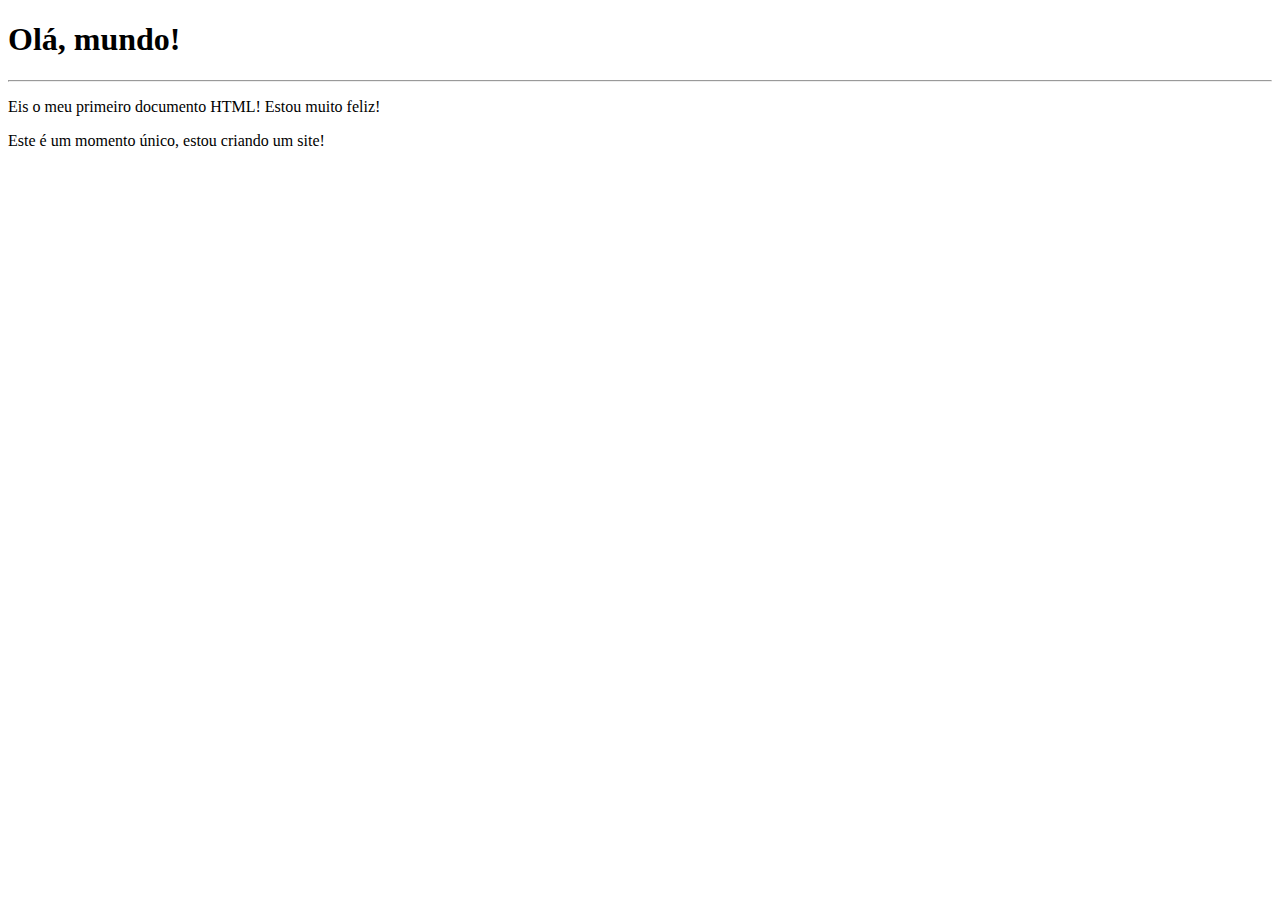
<file: exercicios/ex001/index.html>
<!DOCTYPE html>
<html lang="pt-br">
<head>
    <meta charset="UTF-8">
    <meta name="viewport" content="width=device-width, initial-scale=1.0">
    <title>EX001 - Meu primeiro exercício</title>
</head>
<body>
    <h1>Olá, mundo!</h1>
    <hr>
    <p>Eis o meu primeiro documento HTML! Estou muito feliz!</p>
    <p>Este é um momento único, estou criando um site!</p>
</body>
</html>
</file>
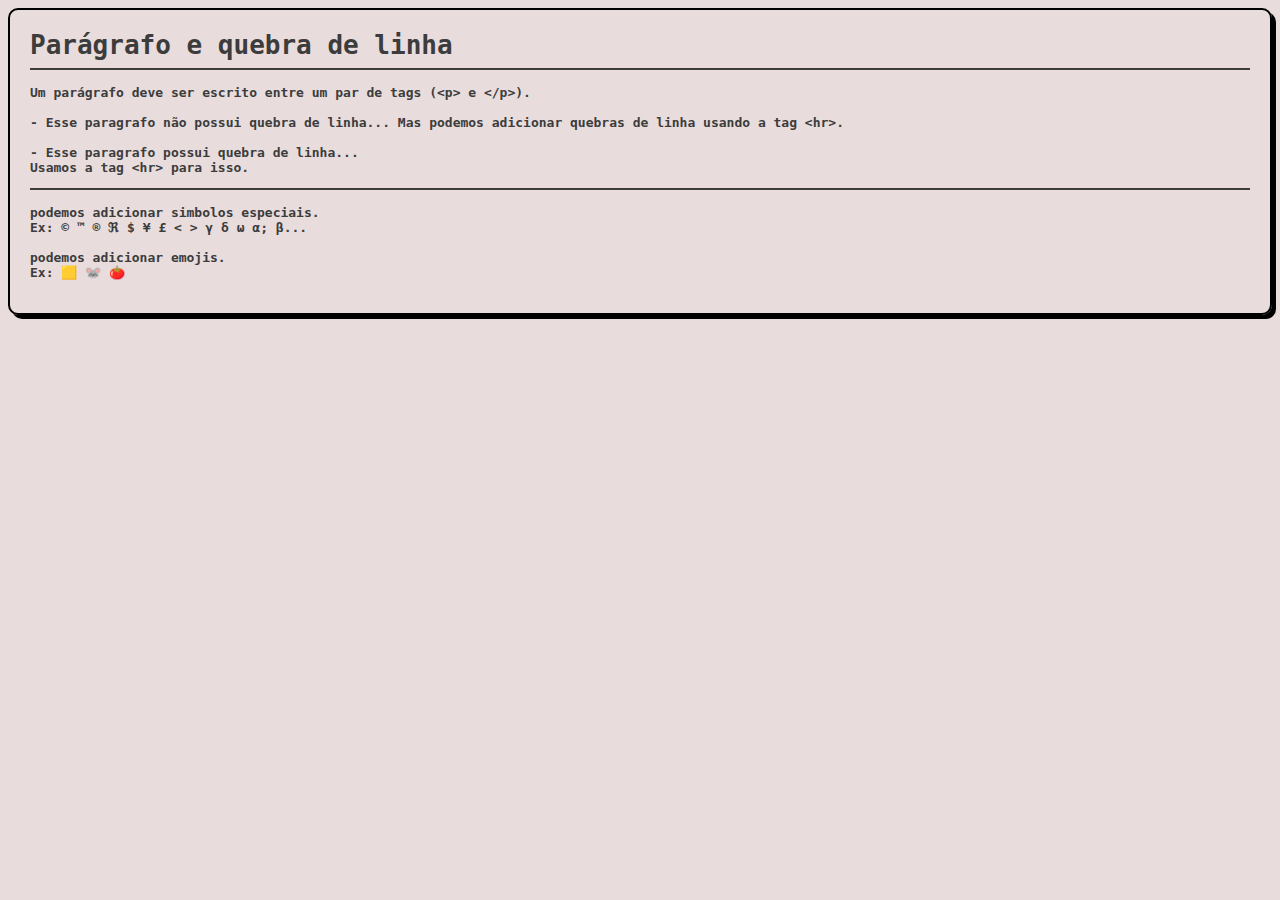
<file: exercicios/ex002/index.html>
<!DOCTYPE html>
<html lang="pt-br">
<head>
    <meta charset="UTF-8">
    <meta name="viewport" content="width=device-width, initial-scale=1.0">
    <link rel="stylesheet" href="style.css">
    <title>EX002 - Parágrafos</title>
</head>
<body>
<div class="content">
    <h1>Parágrafo e quebra de linha</h1>
    <hr>
    <p>Um parágrafo deve ser escrito entre um par de tags (&lt;p&gt; e &lt;/p&gt;).</p>
    <p>- Esse paragrafo não possui quebra de linha... Mas podemos adicionar quebras de linha usando a tag &lt;hr&gt;.</p>
    <p>- Esse paragrafo possui quebra de linha...<br>
     Usamos a tag &lt;hr&gt; para isso.</p>
    <hr>
    <p>podemos adicionar simbolos especiais.<br>
    Ex: &copy; &trade; &reg; &real; &dollar; &yen; &pound; &lt; &gt; &gamma; &delta; &omega; &alpha;; &beta;...</p>
    <p>podemos adicionar emojis.<br>
    Ex: &#x1F7E8; &#x1F42D; &#x1F345;</p>
</div>
</body>
</html>
</file>
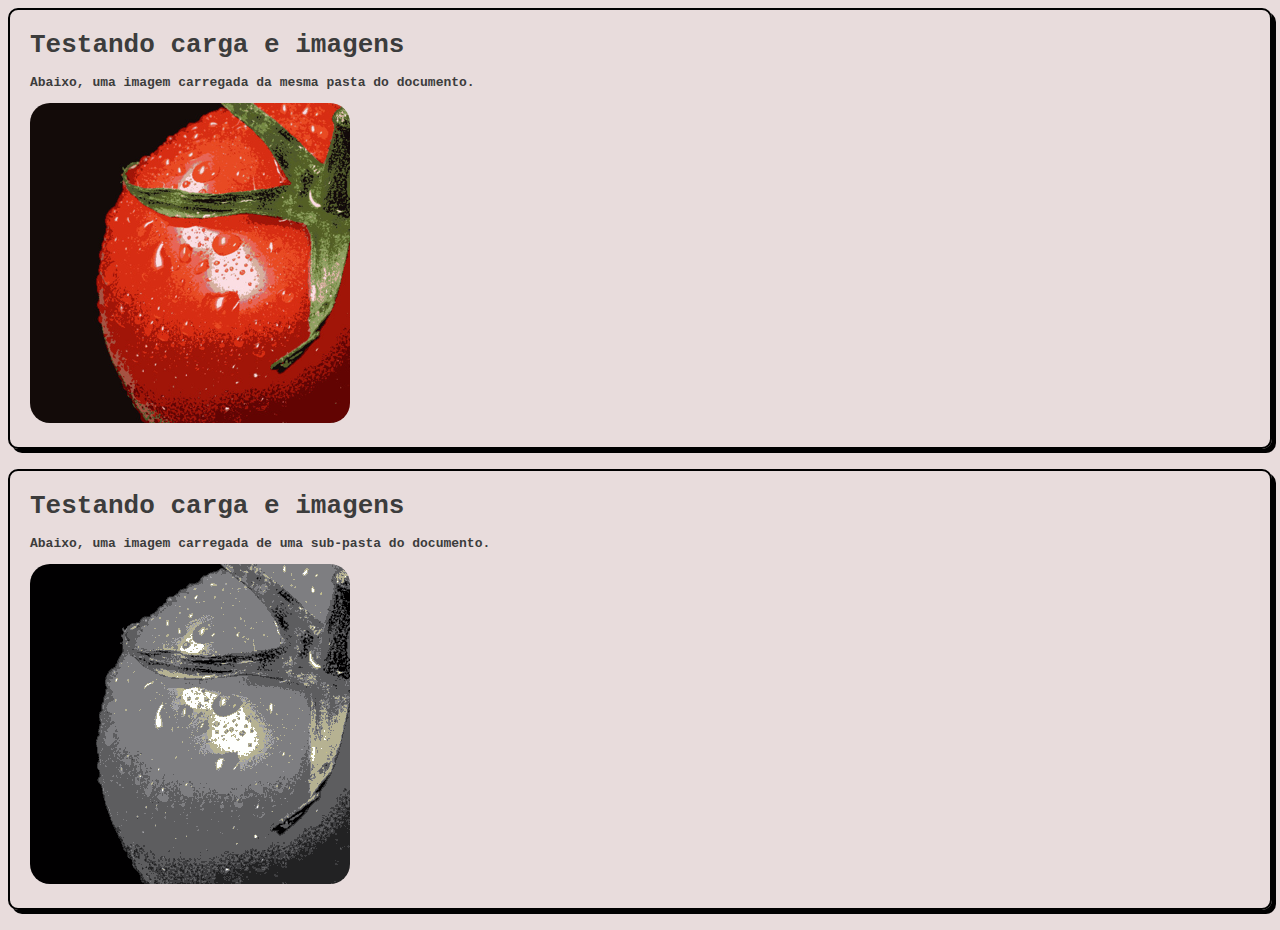
<file: exercicios/ex003/index.html>
<!DOCTYPE html>
<html lang="pt-br">
<head>
    <meta charset="UTF-8">
    <meta name="viewport" content="width=device-width, initial-scale=1.0">
    <link rel="stylesheet" href="style.css">
    <title>EX003 - imagens</title>
</head>
<body>
    <div class="content">
        <h1>Testando carga e imagens</h1>
        <p>Abaixo, uma imagem carregada da mesma pasta do documento.</p>
        <img src="tomato1.png" alt="um tomate">
    </div>
    <div class="content">
        <h1>Testando carga e imagens</h1>
        <p>Abaixo, uma imagem carregada de uma sub-pasta do documento.</p>
        <img src="imagens/tomato2.png" alt="um tomate">
    </div>
</body>
</html>
</file>
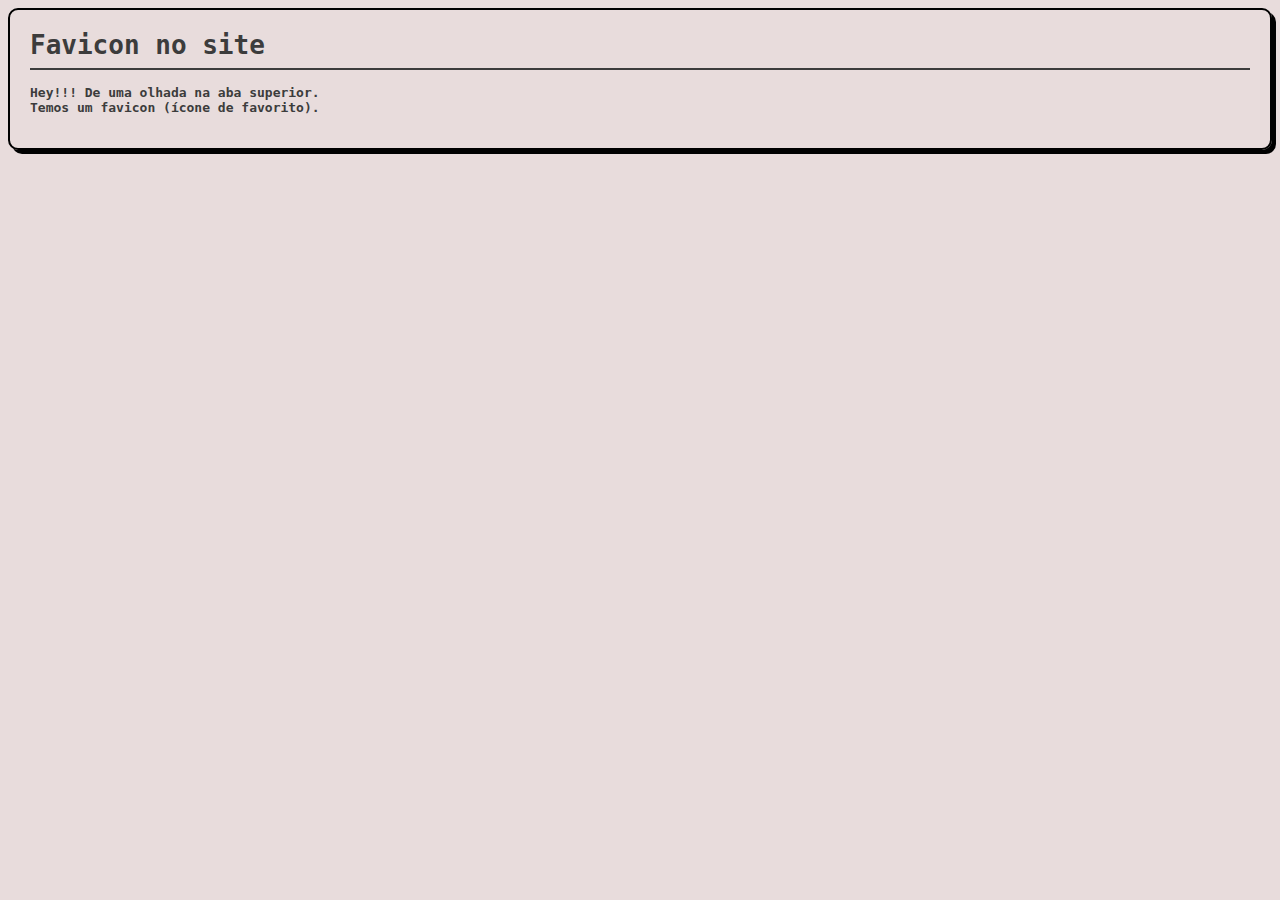
<file: exercicios/ex004/index.html>
<!DOCTYPE html>
<html lang="pt-br">
<head>
    <meta charset="UTF-8">
    <meta name="viewport" content="width=device-width, initial-scale=1.0">
    <link rel="stylesheet" href="style.css">
    <link rel="shortcut icon" href="tomato.ico" type="image/x-icon">
    <title>EX004 - Teste de Favicon</title>
</head>
<body>
    <div class="content">
        <h1>Favicon no site</h1>
        <hr>
        <p>Hey!!! De uma olhada na aba superior.<br>
        Temos um favicon (ícone de favorito).</p>
    </div>
</body>
</html>
</file>
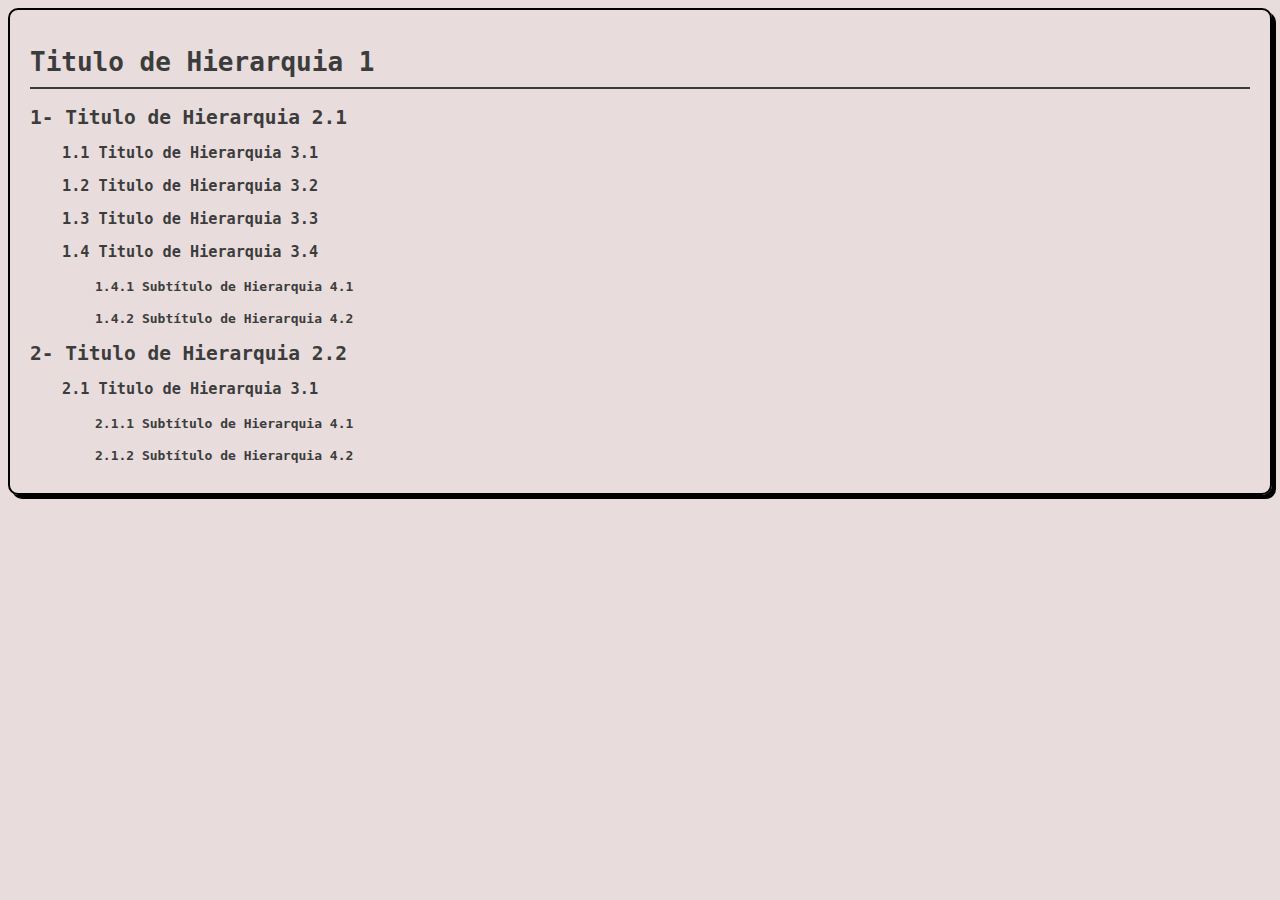
<file: exercicios/ex006/index.html>
<!DOCTYPE html>
<html lang="pt-br">
<head>
    <meta charset="UTF-8">
    <meta name="viewport" content="width=device-width, initial-scale=1.0">
    <link rel="stylesheet" href="style.css">
    <title>EX006 - Hierarquia de títulos</title>
</head>
<body>
    <div class="content">
        <h1>Titulo de Hierarquia 1</h1>
        <hr>
        <h2>1- Titulo de Hierarquia 2.1</h2>
        <h3>1.1 Titulo de Hierarquia 3.1</h3>
        <h3>1.2 Titulo de Hierarquia 3.2</h3>
        <h3>1.3 Titulo de Hierarquia 3.3</h3>
        <h3>1.4 Titulo de Hierarquia 3.4</h3>
        <h4>1.4.1 Subtítulo de Hierarquia 4.1</h4>
        <h4>1.4.2 Subtítulo de Hierarquia 4.2</h4>
        <h2>2- Titulo de Hierarquia 2.2</h2>
        <h3>2.1 Titulo de Hierarquia 3.1</h3>
        <h4>2.1.1 Subtítulo de Hierarquia 4.1</h4>
        <h4>2.1.2 Subtítulo de Hierarquia 4.2</h4>
    </div>
</body>
</html>
</file>
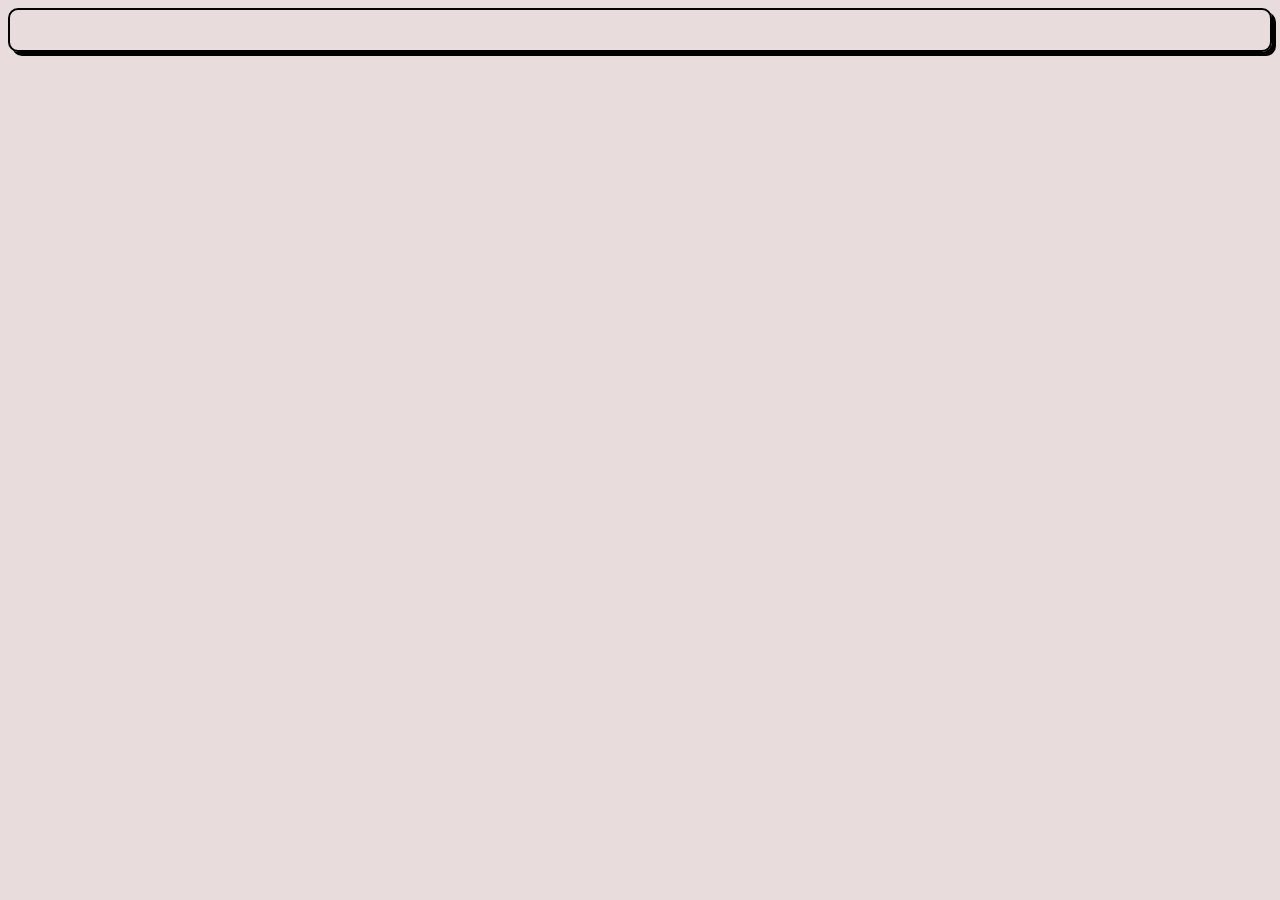
<file: exercicios/ex007/index.html>
<!DOCTYPE html>
<html lang="pt-br">
<head>
    <meta charset="UTF-8">
    <meta name="viewport" content="width=device-width, initial-scale=1.0">
    <link rel="stylesheet" href="style.css">
    <title>EX007 - </title>
</head>
<body>
    <div class="content">
        
    </div>
</body>
</html>
</file>
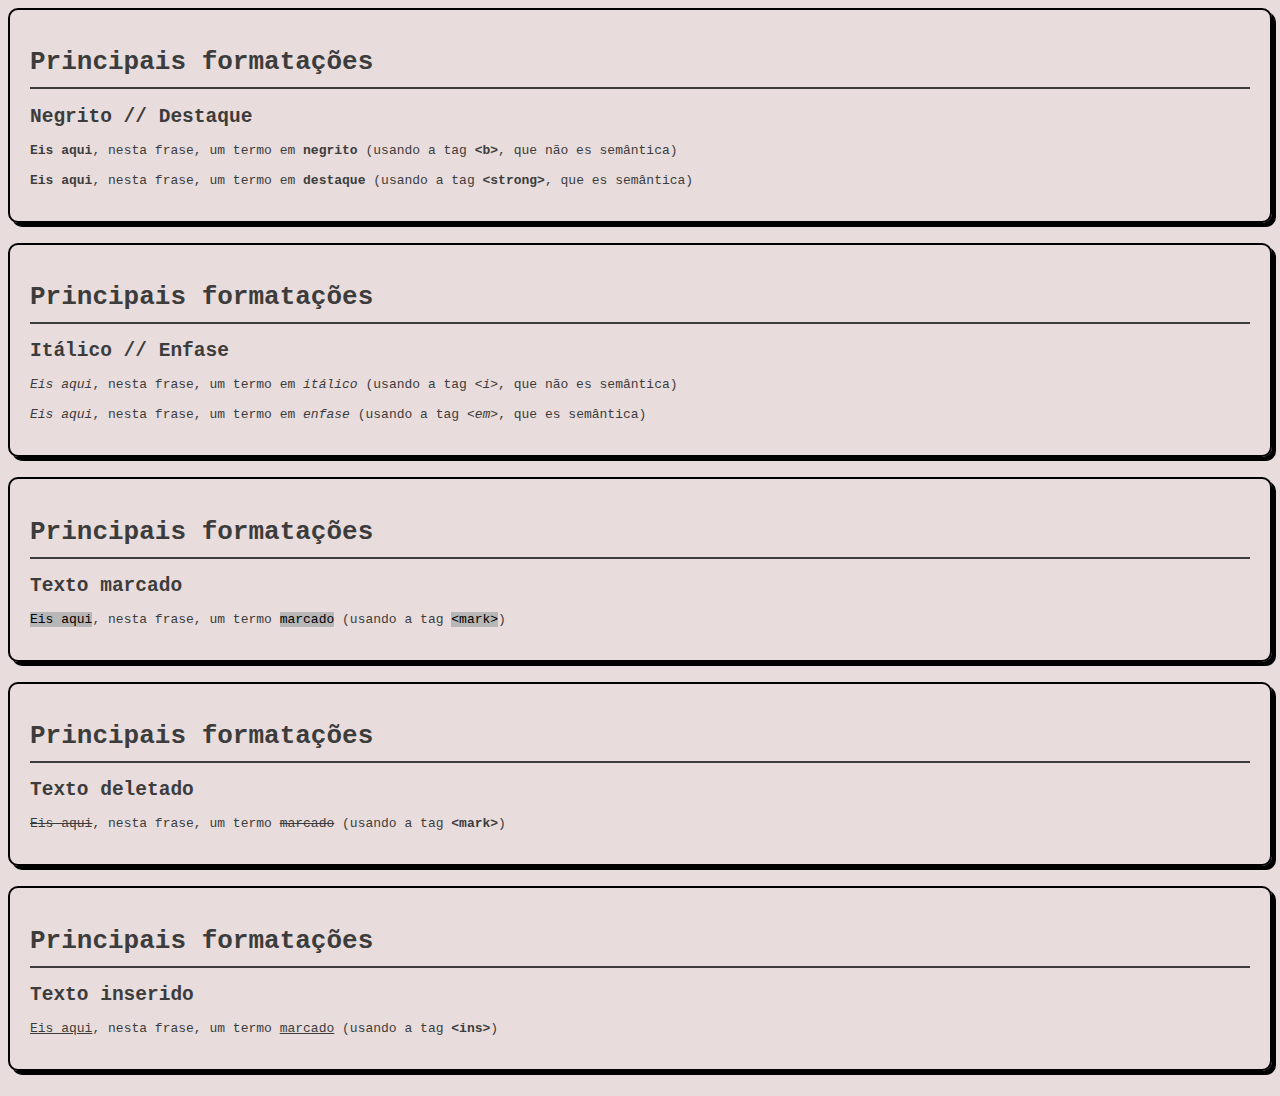
<file: exercicios/ex008/index.html>
<!DOCTYPE html>
<html lang="pt-br">
<head>
    <meta charset="UTF-8">
    <meta name="viewport" content="width=device-width, initial-scale=1.0">
    <link rel="stylesheet" href="style.css">
    <title>EX008 - Formatação de texto</title>
</head>
<body>
    <div class="content">
        <h1>Principais formatações</h1>
        <hr>
        <h2>Negrito // Destaque</h2>
        <p><b>Eis aqui</b>, nesta frase, um termo em <b>negrito</b> (usando a tag <b>&lt;b&gt;</b>, que não es semântica)</p>
        <p><strong>Eis aqui</strong>, nesta frase, um termo em <strong>destaque</strong> (usando a tag <b>&lt;strong&gt;</b>, que es semântica)</p>
    </div>
    <div class="content">
        <h1>Principais formatações</h1>
        <hr>
        <h2>Itálico // Enfase</h2>
        <p><i>Eis aqui</i>, nesta frase, um termo em <i>itálico</i> (usando a tag <i>&lt;i&gt;</i>, que não es semântica)</p>
        <p><em>Eis aqui</em>, nesta frase, um termo em <em>enfase</em> (usando a tag <em>&lt;em&gt;</em>, que es semântica)</p>
    </div>
    <div class="content">
        <h1>Principais formatações</h1>
        <hr>
        <h2>Texto marcado</h2>
        <p><mark>Eis aqui</mark>, nesta frase, um termo <mark>marcado</mark> (usando a tag <mark>&lt;mark&gt;</mark>)</p>
    </div>
    <div class="content">
        <h1>Principais formatações</h1>
        <hr>
        <h2>Texto deletado</h2>
        <p><del>Eis aqui</del>, nesta frase, um termo <del>marcado</del> (usando a tag <strong>&lt;mark&gt;</strong>)</p>
    </div>
    <div class="content">
        <h1>Principais formatações</h1>
        <hr>
        <h2>Texto inserido</h2>
        <p><ins>Eis aqui</ins>, nesta frase, um termo <ins>marcado</ins> (usando a tag <strong>&lt;ins&gt;</strong>)</p>
    </div>
</body>
</html>
</file>
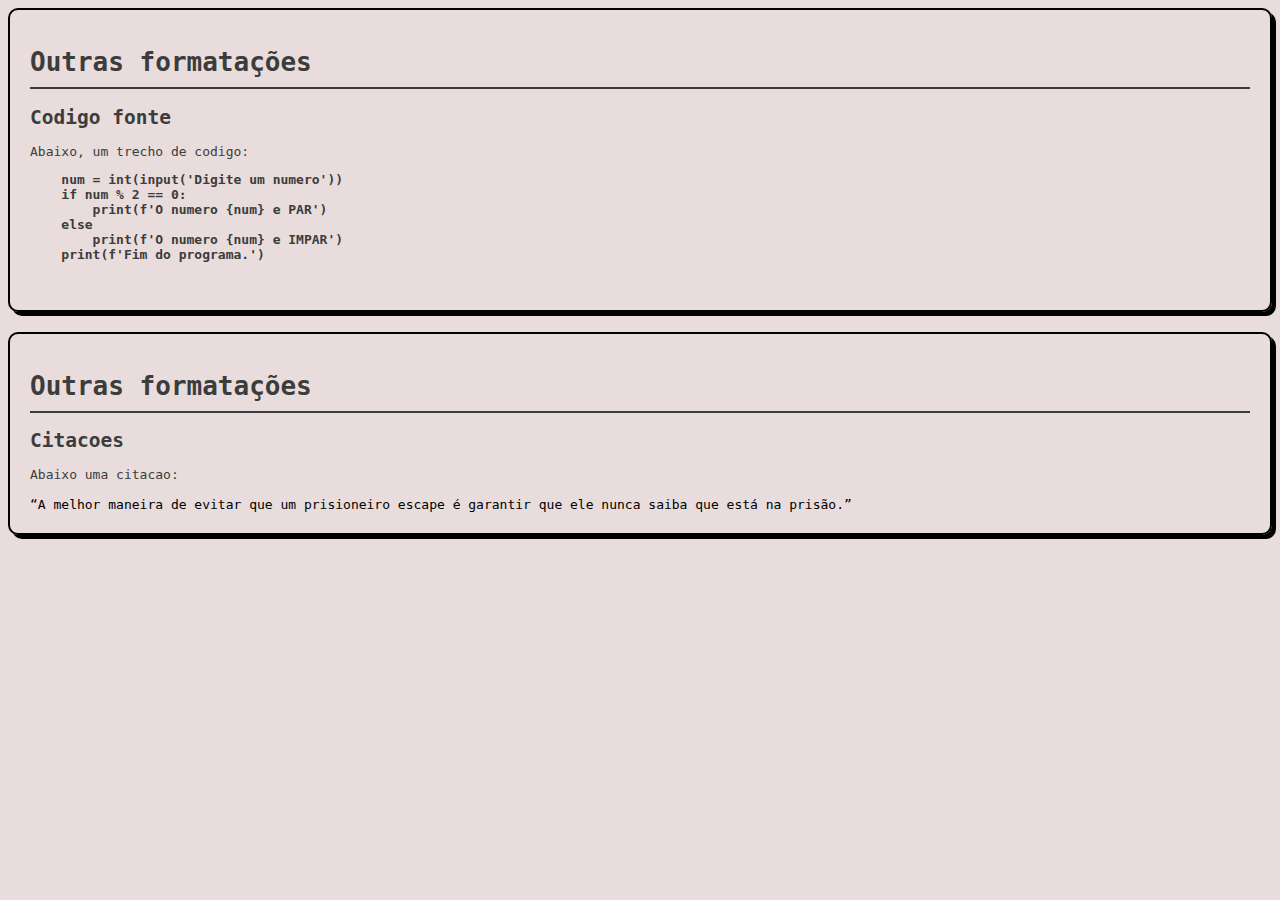
<file: exercicios/ex008b/index.html>
<!DOCTYPE html>
<html lang="pt-br">
<head>
    <meta charset="UTF-8">
    <meta name="viewport" content="width=device-width, initial-scale=1.0">
    <link rel="stylesheet" href="style.css">
    <title>EX008b - Outras formatacoes</title>
</head>
<body>
    <div class="content">
        <h1>Outras formatações</h1>
        <hr>
        <h2>Codigo fonte</h2>
        <p>Abaixo, um trecho de codigo:</p>
    <code>
    <pre>
    num = int(input('Digite um numero'))
    if num % 2 == 0:
        print(f'O numero {num} e PAR')
    else
        print(f'O numero {num} e IMPAR')
    print(f'Fim do programa.')
    </pre>
    </code>
    </div>
    <div class="content">
        <h1>Outras formatações</h1>
        <hr>
        <h2>Citacoes</h2>
        <p>Abaixo uma citacao:</p>
        <q>A melhor maneira de evitar que um prisioneiro escape é garantir que ele nunca saiba que está na prisão.</q>
    </div>
</body>
</html>
</file>
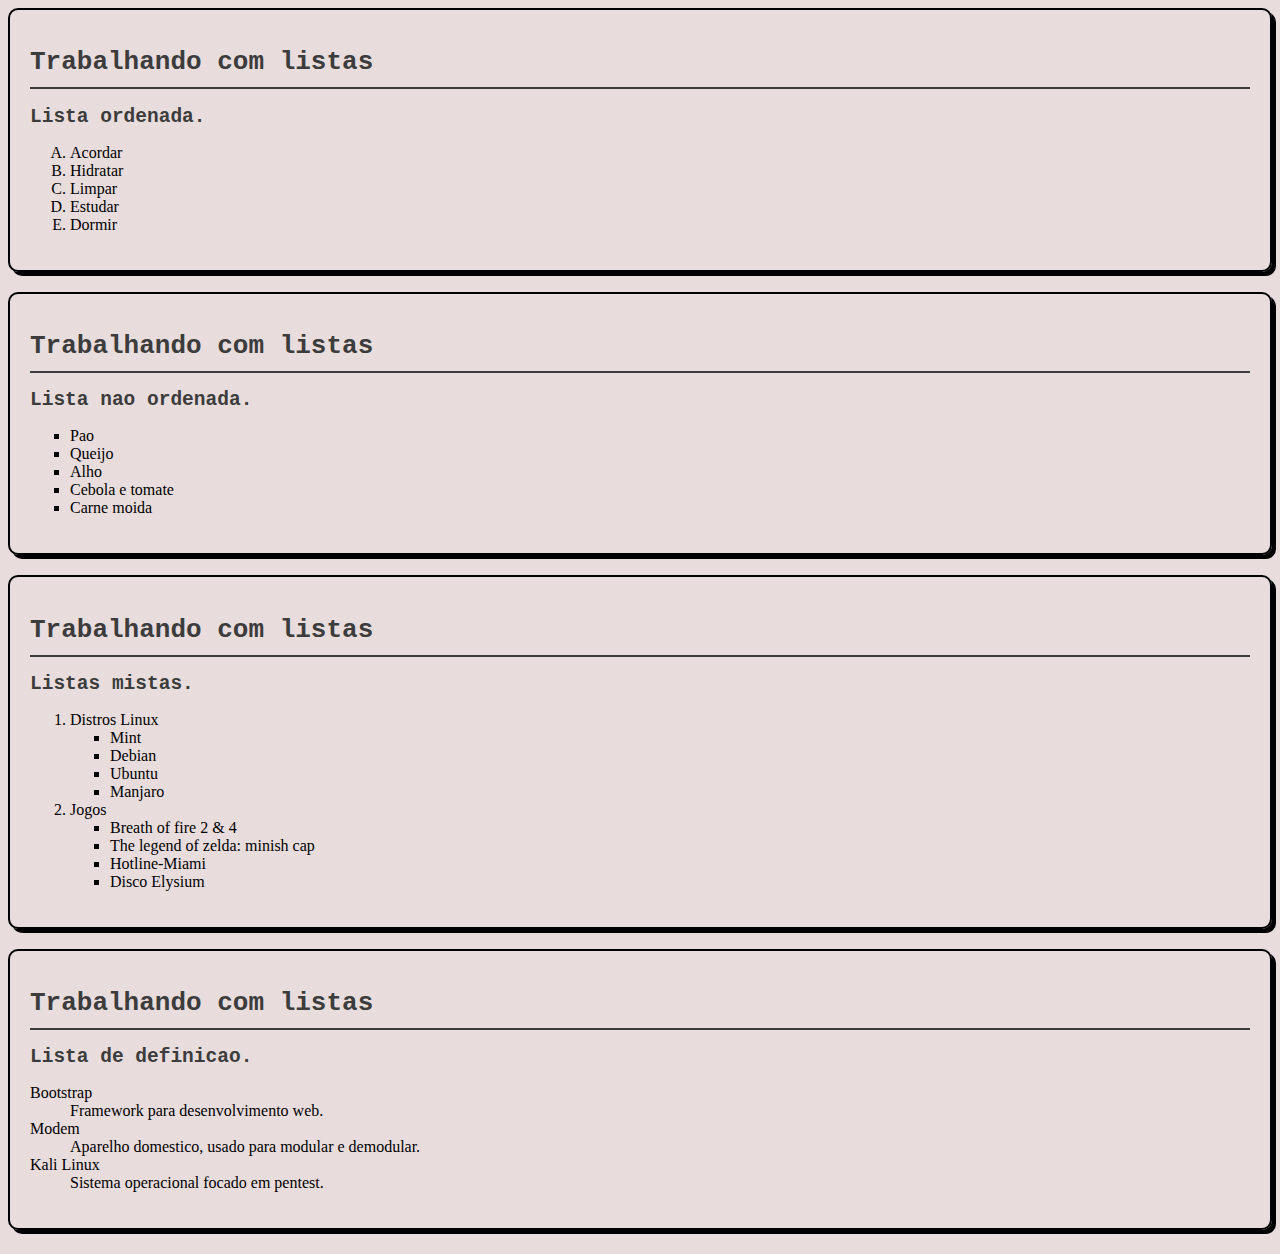
<file: exercicios/ex009/index.html>
<!DOCTYPE html>
<html lang="pt-br">
<head>
    <meta charset="UTF-8">
    <meta name="viewport" content="width=device-width, initial-scale=1.0">
    <link rel="stylesheet" href="style.css">
    <title>EX009 - Trabalhando com listas</title>
</head>
<body>
    <div class="content">
        <h1>Trabalhando com listas</h1>
        <hr>
        <h2>Lista ordenada.</h2>
        <ol type="A">
            <li>Acordar
            <li>Hidratar
            <li>Limpar
            <li>Estudar
            <li>Dormir
        </ol>
    </div>
    <div class="content">
        <h1>Trabalhando com listas</h1>
        <hr>
        <h2>Lista nao ordenada.</h2>
        <ul type="square">
            <li>Pao
            <li>Queijo
            <li>Alho
            <li>Cebola e tomate
            <li>Carne moida
        </ul>
    </div>
    <div class="content">
        <h1>Trabalhando com listas</h1>
        <hr>
        <h2>Listas mistas.</h2>
        <ol type="1">
            <li>Distros Linux
                <ul type="square">
                    <li>Mint
                    <li>Debian
                    <li>Ubuntu
                    <li>Manjaro
                </ul>
            <li>Jogos
                <ul type="square">
                    <li>Breath of fire 2 & 4
                    <li>The legend of zelda: minish cap
                    <li>Hotline-Miami
                    <li>Disco Elysium
                </ul>
        </ol>
    </div>
    <div class="content">
        <h1>Trabalhando com listas</h1>
        <hr>
        <h2>Lista de definicao.</h2>
        <dl>
            <dt>Bootstrap</dt>
            <dd>Framework para desenvolvimento web.</dd>
            <dt>Modem</dt>
            <dd>Aparelho domestico, usado para modular e demodular.</dd>
            <dt>Kali Linux</dt>
            <dd>Sistema operacional focado em pentest.</dd>
        </dl>
    </div>
</body>
</html>
</file>
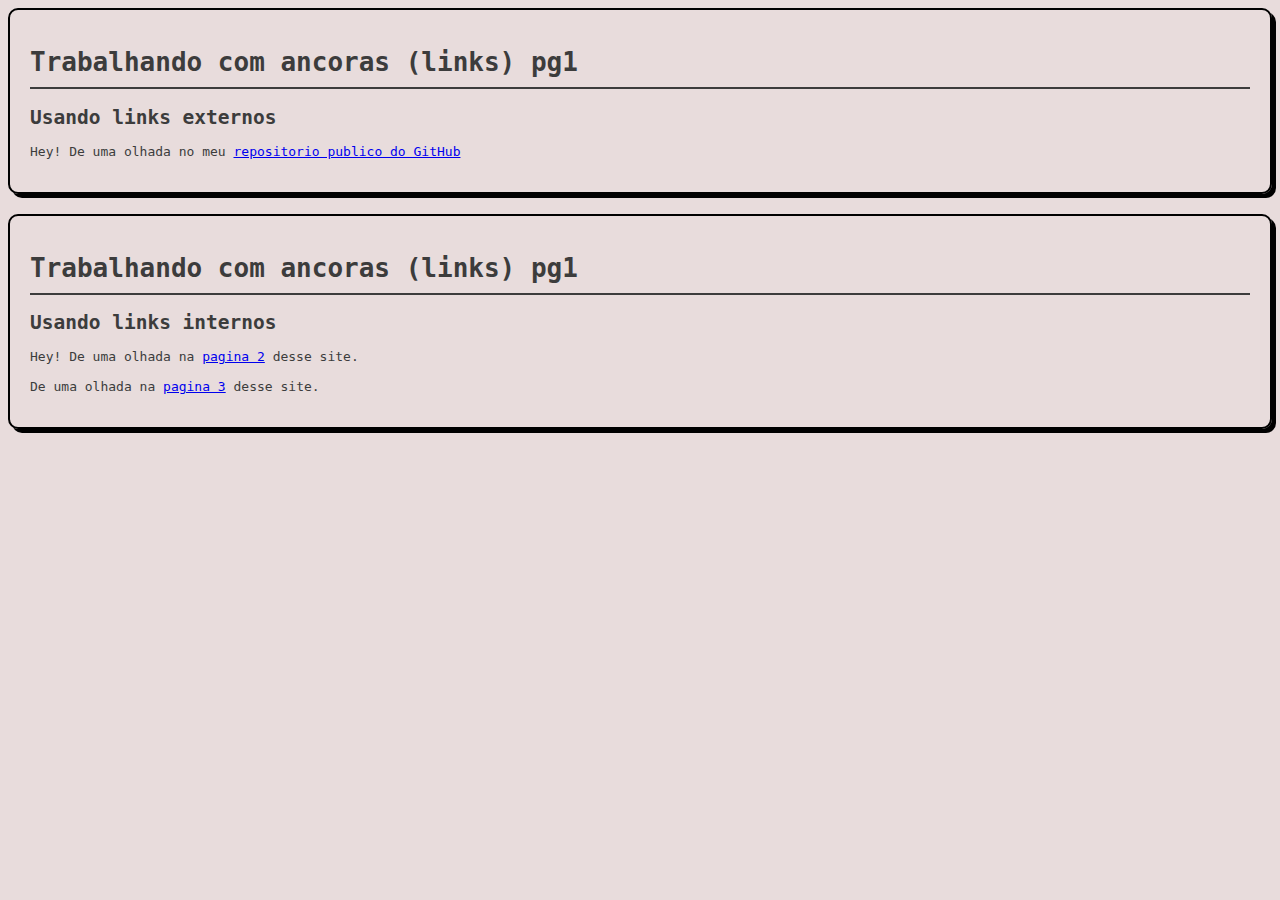
<file: exercicios/ex010/index.html>
<!DOCTYPE html>
<html lang="pt-br">
<head>
    <meta charset="UTF-8">
    <meta name="viewport" content="width=device-width, initial-scale=1.0">
    <link rel="stylesheet" href="style.css">
    <title>EX010 - Ancoras</title>
</head>
<body>
    <div class="content">
        <h1>Trabalhando com ancoras (links) pg1</h1>
        <hr>
        <h2>Usando links externos</h2>
        <p>Hey! De uma olhada no meu <a target="_blank" rel="external" href="https://github.com/zholtraht">repositorio publico do GitHub</a></p>
    </div>
    <div class="content">
        <h1>Trabalhando com ancoras (links) pg1</h1>
        <hr>
        <h2>Usando links internos</h2>
        <p>Hey! De uma olhada na <a rel="next" href="page2.html">pagina 2</a> desse site.</p>
        <p>De uma olhada na <a rel="next" href="pg3/page3.html">pagina 3</a> desse site.</p
    </div>
</body>
</html>
</file>
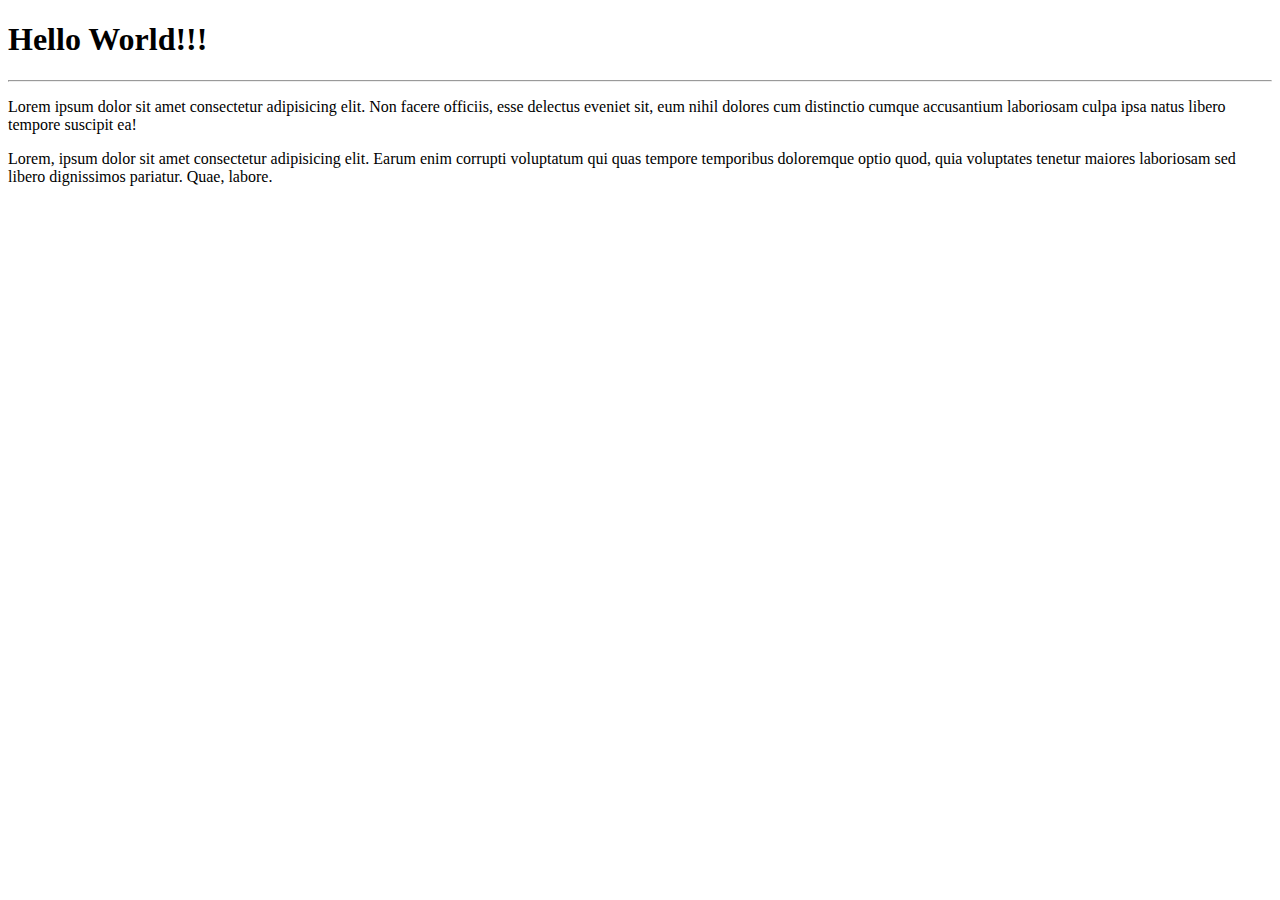
<file: pratica/exercicios/ex001/index.html>
<!DOCTYPE html>
<html lang="pt-br">
<head>
    <meta charset="UTF-8">
    <meta name="viewport" content="width=device-width, initial-scale=1.0">
    <title>EX001 - Meu primeiro exercício</title>
</head>
<body>
    <h1>Hello World!!!</h1>
    <hr>
    <p>Lorem ipsum dolor sit amet consectetur adipisicing elit. Non facere officiis, esse delectus eveniet sit, eum nihil dolores cum distinctio cumque accusantium laboriosam culpa ipsa natus libero tempore suscipit ea!</p>

    <p>Lorem, ipsum dolor sit amet consectetur adipisicing elit. Earum enim corrupti voluptatum qui quas tempore temporibus doloremque optio quod, quia voluptates tenetur maiores laboriosam sed libero dignissimos pariatur. Quae, labore.</p>
</body>
</html>
</file>
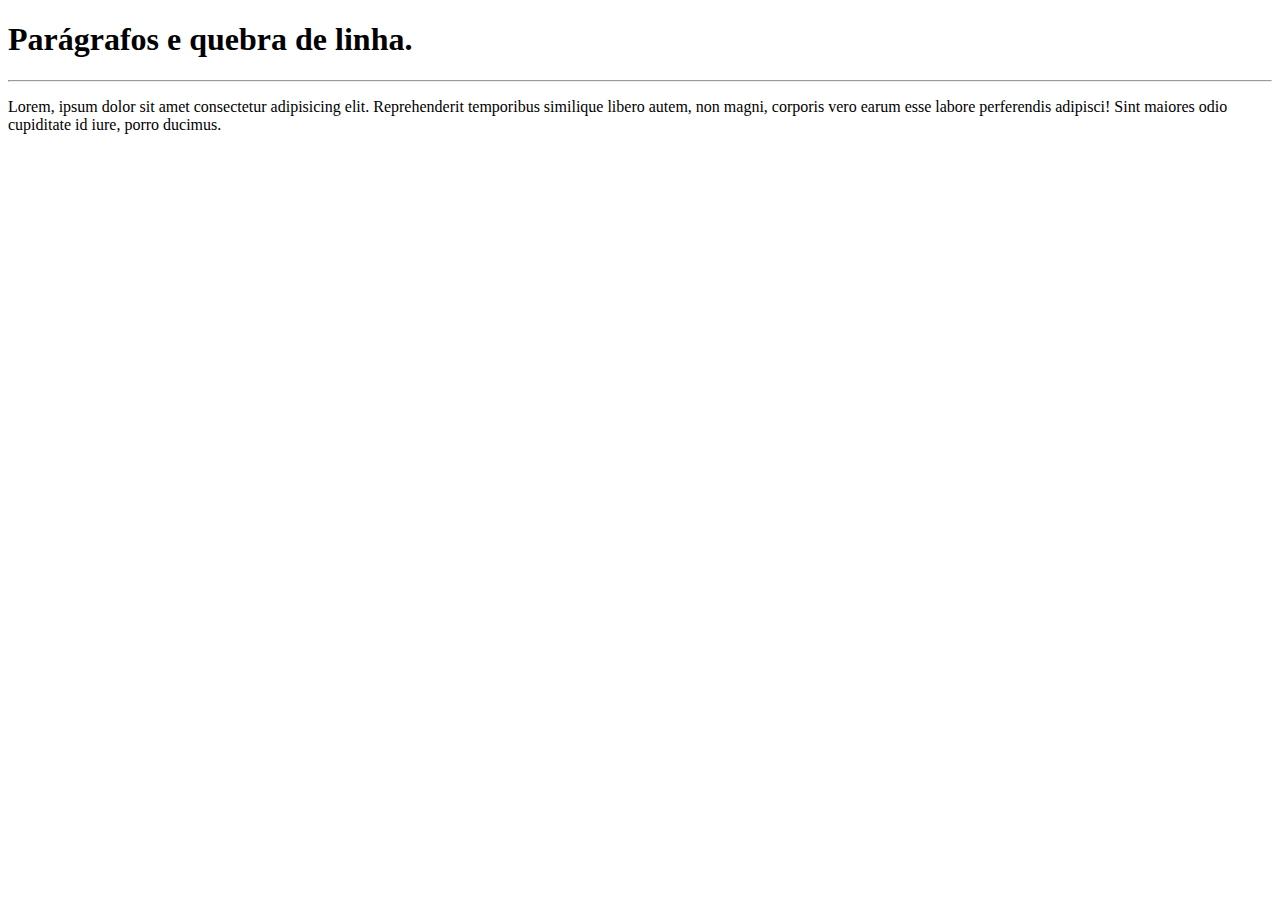
<file: pratica/exercicios/ex002/index.html>
<!DOCTYPE html>
<html lang="pt-br">
<head>
    <meta charset="UTF-8">
    <meta name="viewport" content="width=device-width, initial-scale=1.0">
    <title>EX002 - Parágrafos e quebras de linha.</title>
</head>
<body>
    <h1>Parágrafos e quebra de linha.</h1>
    <hr>
    <p>Lorem, ipsum dolor sit amet consectetur adipisicing elit. Reprehenderit temporibus similique libero autem, non magni, corporis vero earum esse labore perferendis adipisci! Sint maiores odio cupiditate id iure, porro ducimus.</p>
</body>
</html>
</file>
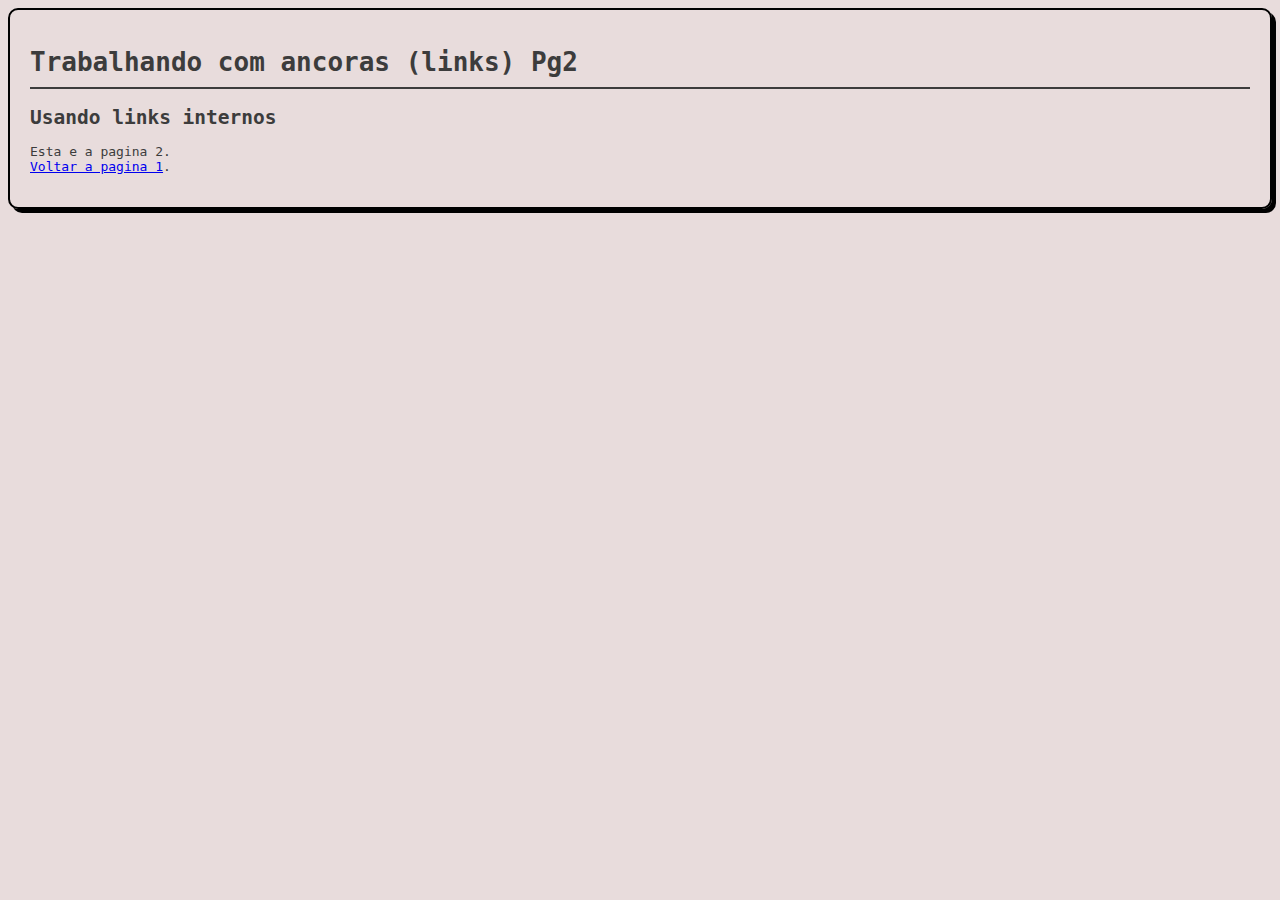
<file: exercicios/ex010/page2.html>
<!DOCTYPE html>
<html lang="pt-br">
<head>
    <meta charset="UTF-8">
    <meta name="viewport" content="width=device-width, initial-scale=1.0">
    <link rel="stylesheet" href="style.css">
    <title>EX010 - Ancoras pg2</title>
</head>
<body>
    <div class="content">
        <h1>Trabalhando com ancoras (links) Pg2</h1>
        <hr>
        <h2>Usando links internos</h2>
        <p>Esta e a pagina 2.<br>
        <a rew="prev" href="index.html">Voltar a pagina 1</a>.</p>
    </div>
</body>
</html>
</file>
<file: exercicios/ex002/style.css>
body {
    background-color: #E8DCDC;
}

.content {
    padding: 20px;
    border: 2px solid #000000;
    box-shadow: 4px 4px #000000;
    border-radius: 10px;
}

h1 {
    font-family: monospace;
    padding: 0px;
    margin: 0px;
    color: #3C3C3C;
}

p {
    color: #3C3C3C;
    font-family: monospace;
    padding: 0px;
    margin-top: 15px;
    font-weight: bold;
}

hr {
    border: none;
    background-color: #3C3C3C;
    height: 2px;
}
</file>
<file: exercicios/ex003/style.css>
body {
    background-color: #E8DCDC;
}

.content {
    padding: 20px;
    border: 2px solid #000000;
    box-shadow: 4px 4px #000000;
    border-radius: 10px;
    margin-bottom: 20px;
}

h1 {
    font-family: monospace;
    padding: 0px;
    margin: 0px;
    color: #3C3C3C;
}

hr {
    border: none;
    background-color: #3C3C3C;
    height: 2px;
}

p {
    color: #3C3C3C;
    font-family: monospace;
    padding: 0px;
    margin-top: 15px;
    font-weight: bold;
}

img {
    border-radius: 20px;
}
</file>
<file: exercicios/ex004/style.css>
body {
    background-color: #E8DCDC;
}

.content {
    padding: 20px;
    border: 2px solid #000000;
    box-shadow: 4px 4px #000000;
    border-radius: 10px;
}

h1 {
    font-family: monospace;
    padding: 0px;
    margin: 0px;
    color: #3C3C3C;
}

p {
    color: #3C3C3C;
    font-family: monospace;
    padding: 0px;
    margin-top: 15px;
    font-weight: bold;
}

hr {
    border: none;
    background-color: #3C3C3C;
    height: 2px;
}
</file>
<file: exercicios/ex006/style.css>
body {
    background-color: #E8DCDC;
}

.content {
    padding: 20px;
    border: 2px solid #000000;
    box-shadow: 4px 4px #000000;
    border-radius: 10px;
}

h1 {
    font-family: monospace;
    padding: 0px;
    margin-bottom: 10px;
    color: #3C3C3C;
}

h2 {
    font-family: monospace;
    padding: 0px;
    margin-bottom: 10px;
    color: #3C3C3C;
}

h3 {
    font-family: monospace;
    padding: 0px;
    margin-bottom: 10px;
    color: #3C3C3C;
    padding-left: 32px;
}

h4 {
    font-family: monospace;
    padding: 0px;
    margin-bottom: 10px;
    color: #3C3C3C;
    margin-left: 65px;
}

p {
    color: #3C3C3C;
    font-family: monospace;
    padding: 0px;
    margin-top: 15px;
    font-weight: bold;
}

hr {
    border: none;
    background-color: #3C3C3C;
    height: 2px;
}
</file>
<file: exercicios/ex007/style.css>
body {
    background-color: #E8DCDC;
}

.content {
    padding: 20px;
    border: 2px solid #000000;
    box-shadow: 4px 4px #000000;
    border-radius: 10px;
}

h1 {
    font-family: monospace;
    padding: 0px;
    margin: 0px;
    color: #3C3C3C;
}

p {
    color: #3C3C3C;
    font-family: monospace;
    padding: 0px;
    margin-top: 15px;
    font-weight: bold;
}

hr {
    border: none;
    background-color: #3C3C3C;
    height: 2px;
}
</file>
<file: exercicios/ex008/style.css>
body {
    background-color: #E8DCDC;
}

.content {
    padding: 20px;
    border: 2px solid #000000;
    box-shadow: 4px 4px #000000;
    border-radius: 10px;
    margin-bottom: 20px;
}

h1 {
    font-family: monospace;
    padding: 0px;
    margin-bottom: 10px;
    color: #3C3C3C;
}

h2 {
    font-family: monospace;
    padding: 0px;
    margin-bottom: 10px;
    color: #3C3C3C;
}

h3 {
    font-family: monospace;
    padding: 0px;
    margin-bottom: 10px;
    color: #3C3C3C;
    padding-left: 32px;
}

h4 {
    font-family: monospace;
    padding: 0px;
    margin-bottom: 10px;
    color: #3C3C3C;
    margin-left: 65px;
}

p {
    color: #3C3C3C;
    font-family: monospace;
    padding: 0px;
    margin-top: 15px;
}

hr {
    border: none;
    background-color: #3C3C3C;
    height: 2px;
}

mark {
    background-color: #b7b7b7;
}
</file>
<file: exercicios/ex008b/style.css>
body {
    background-color: #E8DCDC;
}

.content {
    padding: 20px;
    border: 2px solid #000000;
    box-shadow: 4px 4px #000000;
    border-radius: 10px;
    margin-bottom: 20px;
}

h1 {
    font-family: monospace;
    padding: 0px;
    margin-bottom: 10px;
    color: #3C3C3C;
}

h2 {
    font-family: monospace;
    padding: 0px;
    margin-bottom: 10px;
    color: #3C3C3C;
}

h3 {
    font-family: monospace;
    padding: 0px;
    margin-bottom: 10px;
    color: #3C3C3C;
    padding-left: 32px;
}

h4 {
    font-family: monospace;
    padding: 0px;
    margin-bottom: 10px;
    color: #3C3C3C;
    margin-left: 65px;
}

p {
    color: #3C3C3C;
    font-family: monospace;
    padding: 0px;
    margin-top: 15px;
}

hr {
    border: none;
    background-color: #3C3C3C;
    height: 2px;
}

mark {
    background-color: #b7b7b7;
}

code {
    color: #3C3C3C;
    font-family: monospace;
    padding: 0px;
    margin-top: 15px;
    font-weight: bold;
}

q {
    font-family: monospace;
}
</file>
<file: exercicios/ex009/style.css>
body {
    background-color: #E8DCDC;
}

.content {
    padding: 20px;
    border: 2px solid #000000;
    box-shadow: 4px 4px #000000;
    border-radius: 10px;
    margin-bottom: 20px;
}

h1 {
    font-family: monospace;
    padding: 0px;
    margin-bottom: 10px;
    color: #3C3C3C;
}

h2 {
    font-family: monospace;
    padding: 0px;
    margin-bottom: 10px;
    color: #3C3C3C;
}

h3 {
    font-family: monospace;
    padding: 0px;
    margin-bottom: 10px;
    color: #3C3C3C;
    padding-left: 32px;
}

h4 {
    font-family: monospace;
    padding: 0px;
    margin-bottom: 10px;
    color: #3C3C3C;
    margin-left: 65px;
}

p {
    color: #3C3C3C;
    font-family: monospace;
    padding: 0px;
    margin-top: 15px;
}

hr {
    border: none;
    background-color: #3C3C3C;
    height: 2px;
}

mark {
    background-color: #b7b7b7;
}

code {
    color: #3C3C3C;
    font-family: monospace;
    padding: 0px;
    margin-top: 15px;
    font-weight: bold;
}

q {
    font-family: monospace;
}
</file>
<file: exercicios/ex010/style.css>
body {
    background-color: #E8DCDC;
}

.content {
    padding: 20px;
    border: 2px solid #000000;
    box-shadow: 4px 4px #000000;
    border-radius: 10px;
    margin-bottom: 20px;
}

h1 {
    font-family: monospace;
    padding: 0px;
    margin-bottom: 10px;
    color: #3C3C3C;
}

h2 {
    font-family: monospace;
    padding: 0px;
    margin-bottom: 10px;
    color: #3C3C3C;
}

h3 {
    font-family: monospace;
    padding: 0px;
    margin-bottom: 10px;
    color: #3C3C3C;
    padding-left: 32px;
}

h4 {
    font-family: monospace;
    padding: 0px;
    margin-bottom: 10px;
    color: #3C3C3C;
    margin-left: 65px;
}

p {
    color: #3C3C3C;
    font-family: monospace;
    padding: 0px;
    margin-top: 15px;
}

hr {
    border: none;
    background-color: #3C3C3C;
    height: 2px;
}

mark {
    background-color: #b7b7b7;
}

code {
    color: #3C3C3C;
    font-family: monospace;
    padding: 0px;
    margin-top: 15px;
    font-weight: bold;
}

q {
    font-family: monospace;
}
</file>
